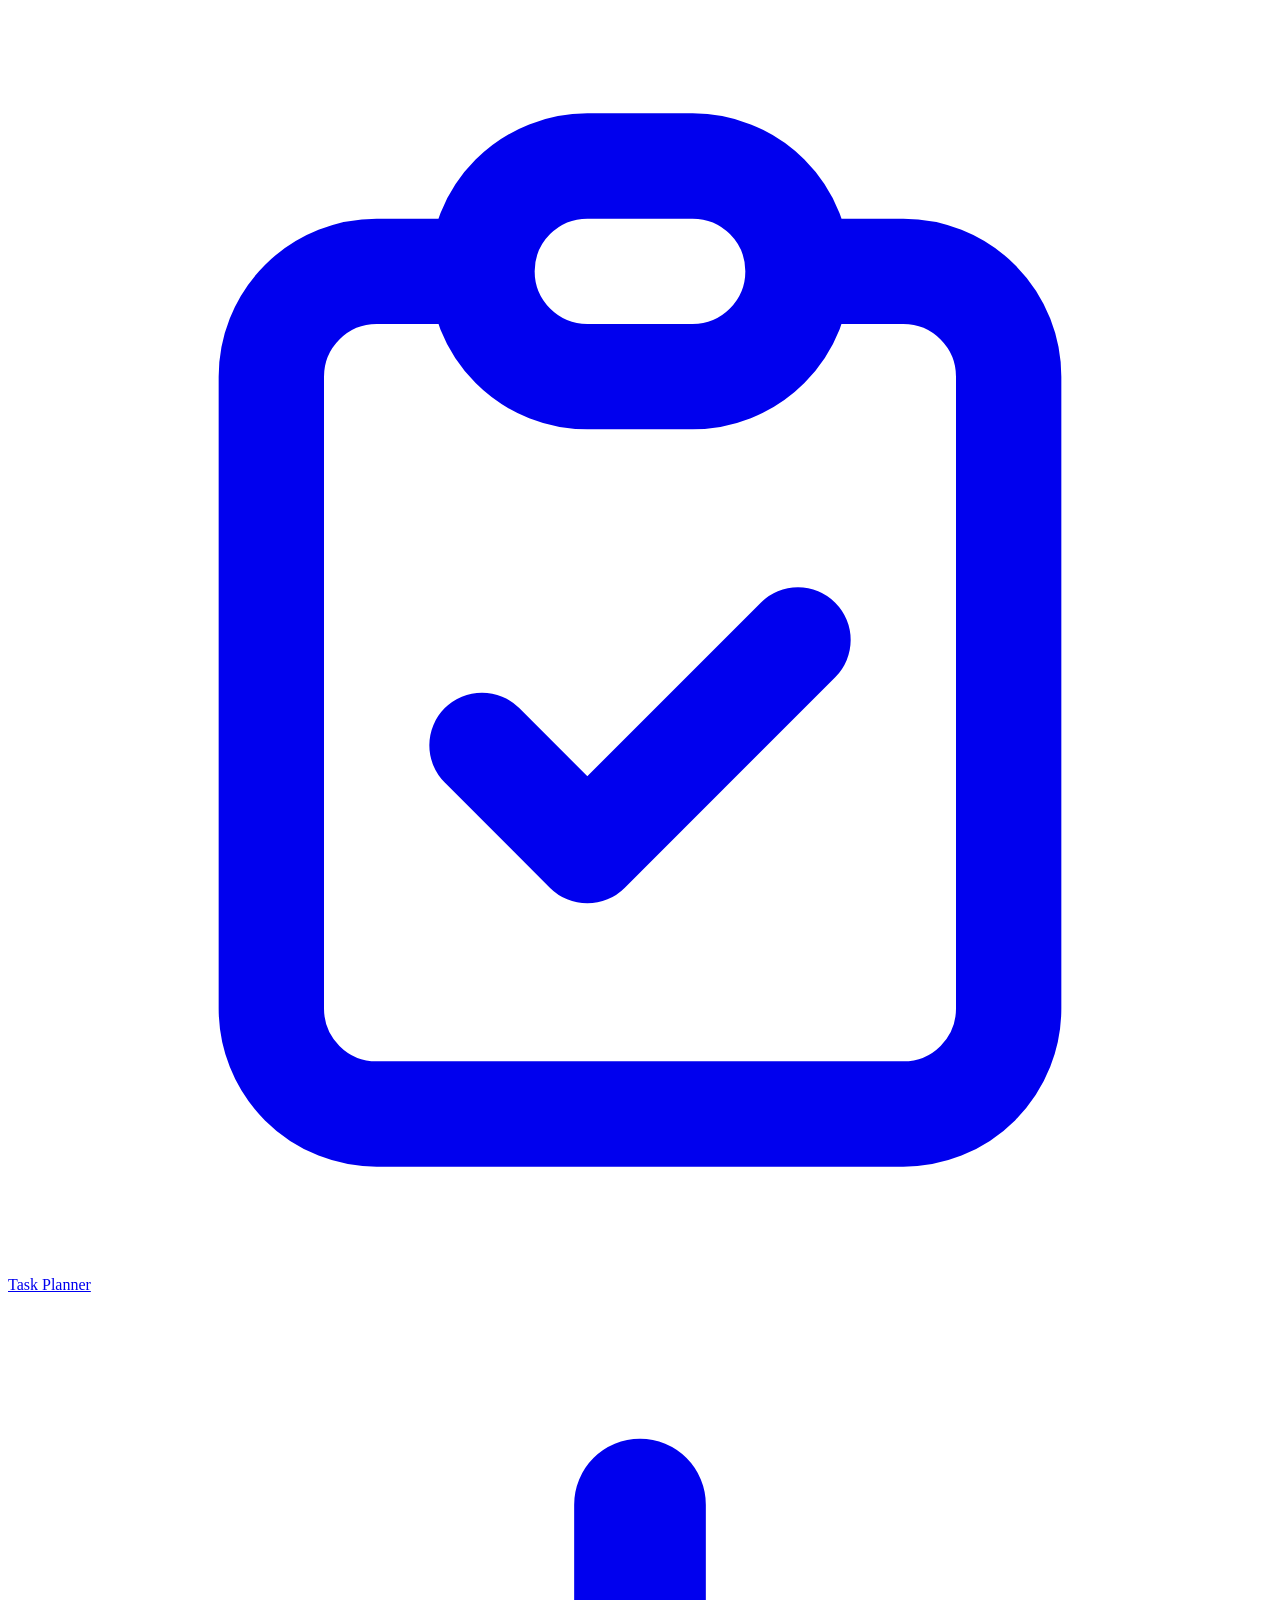
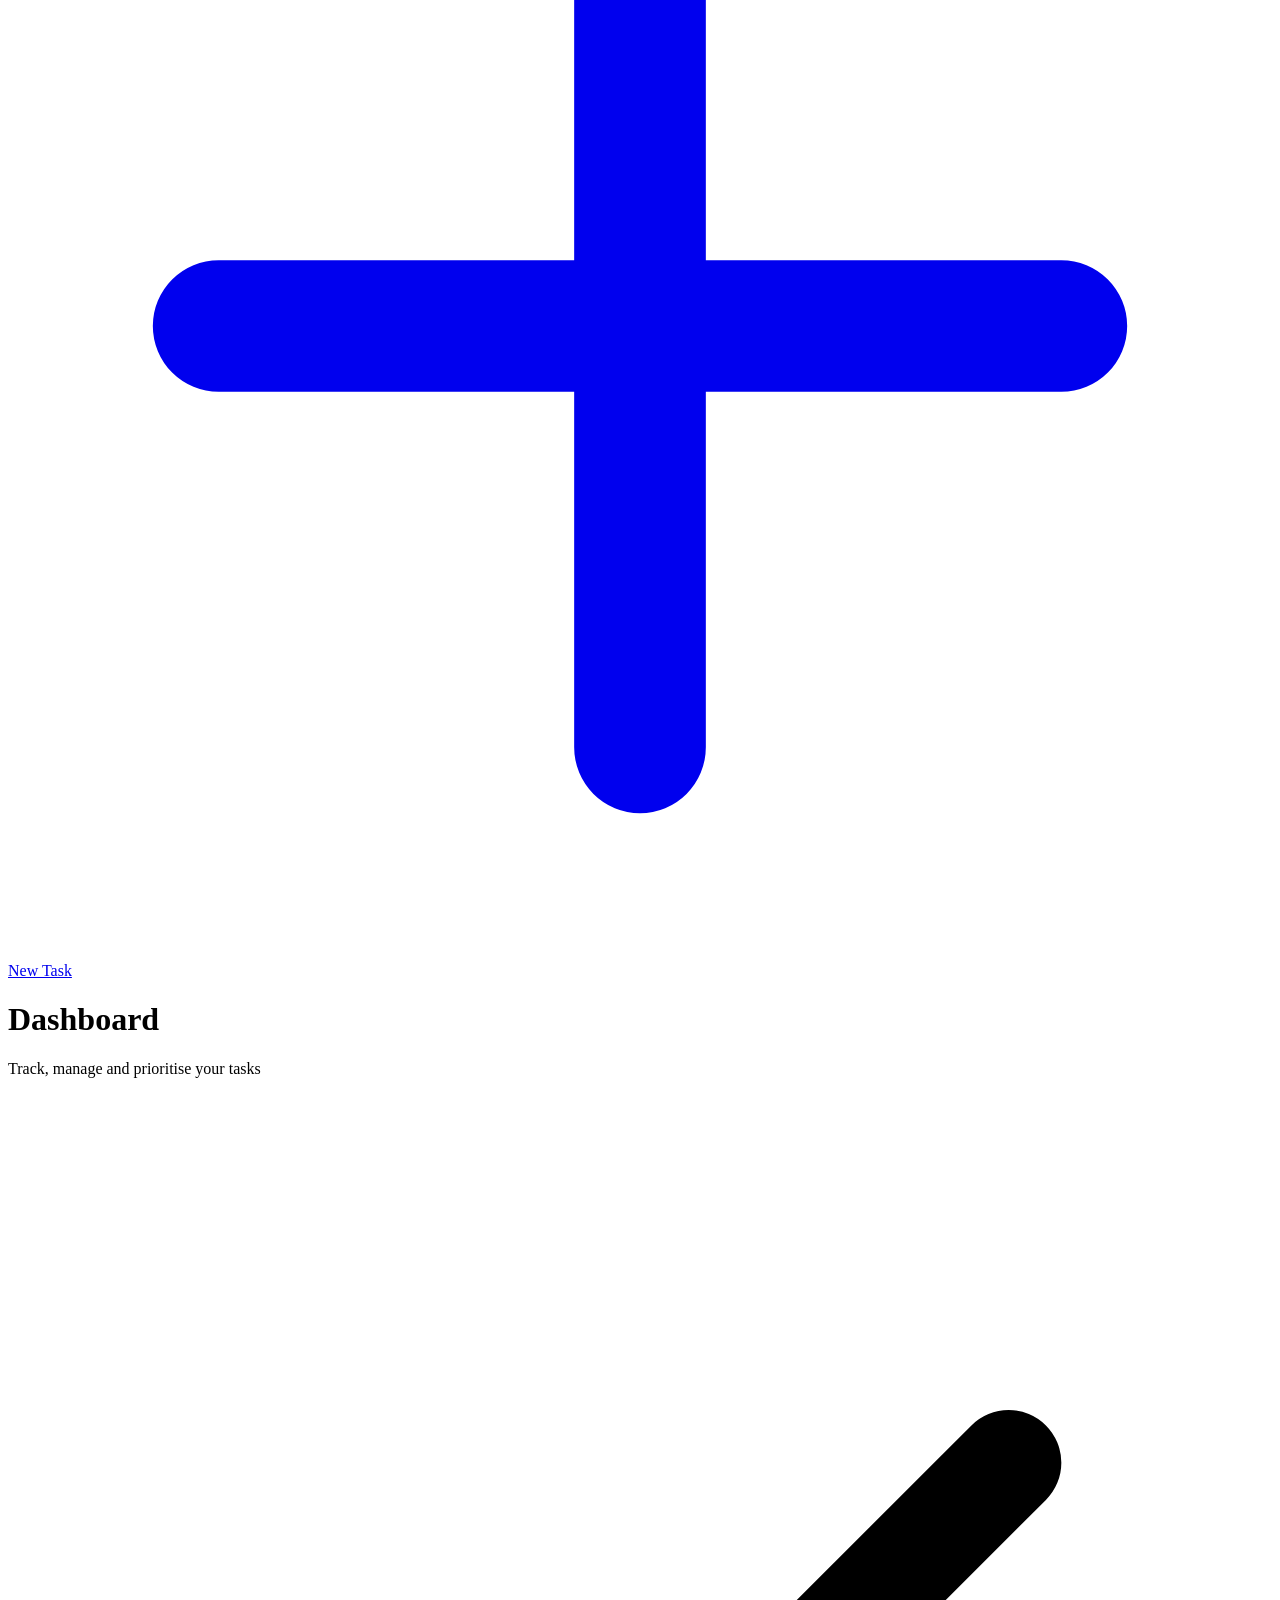
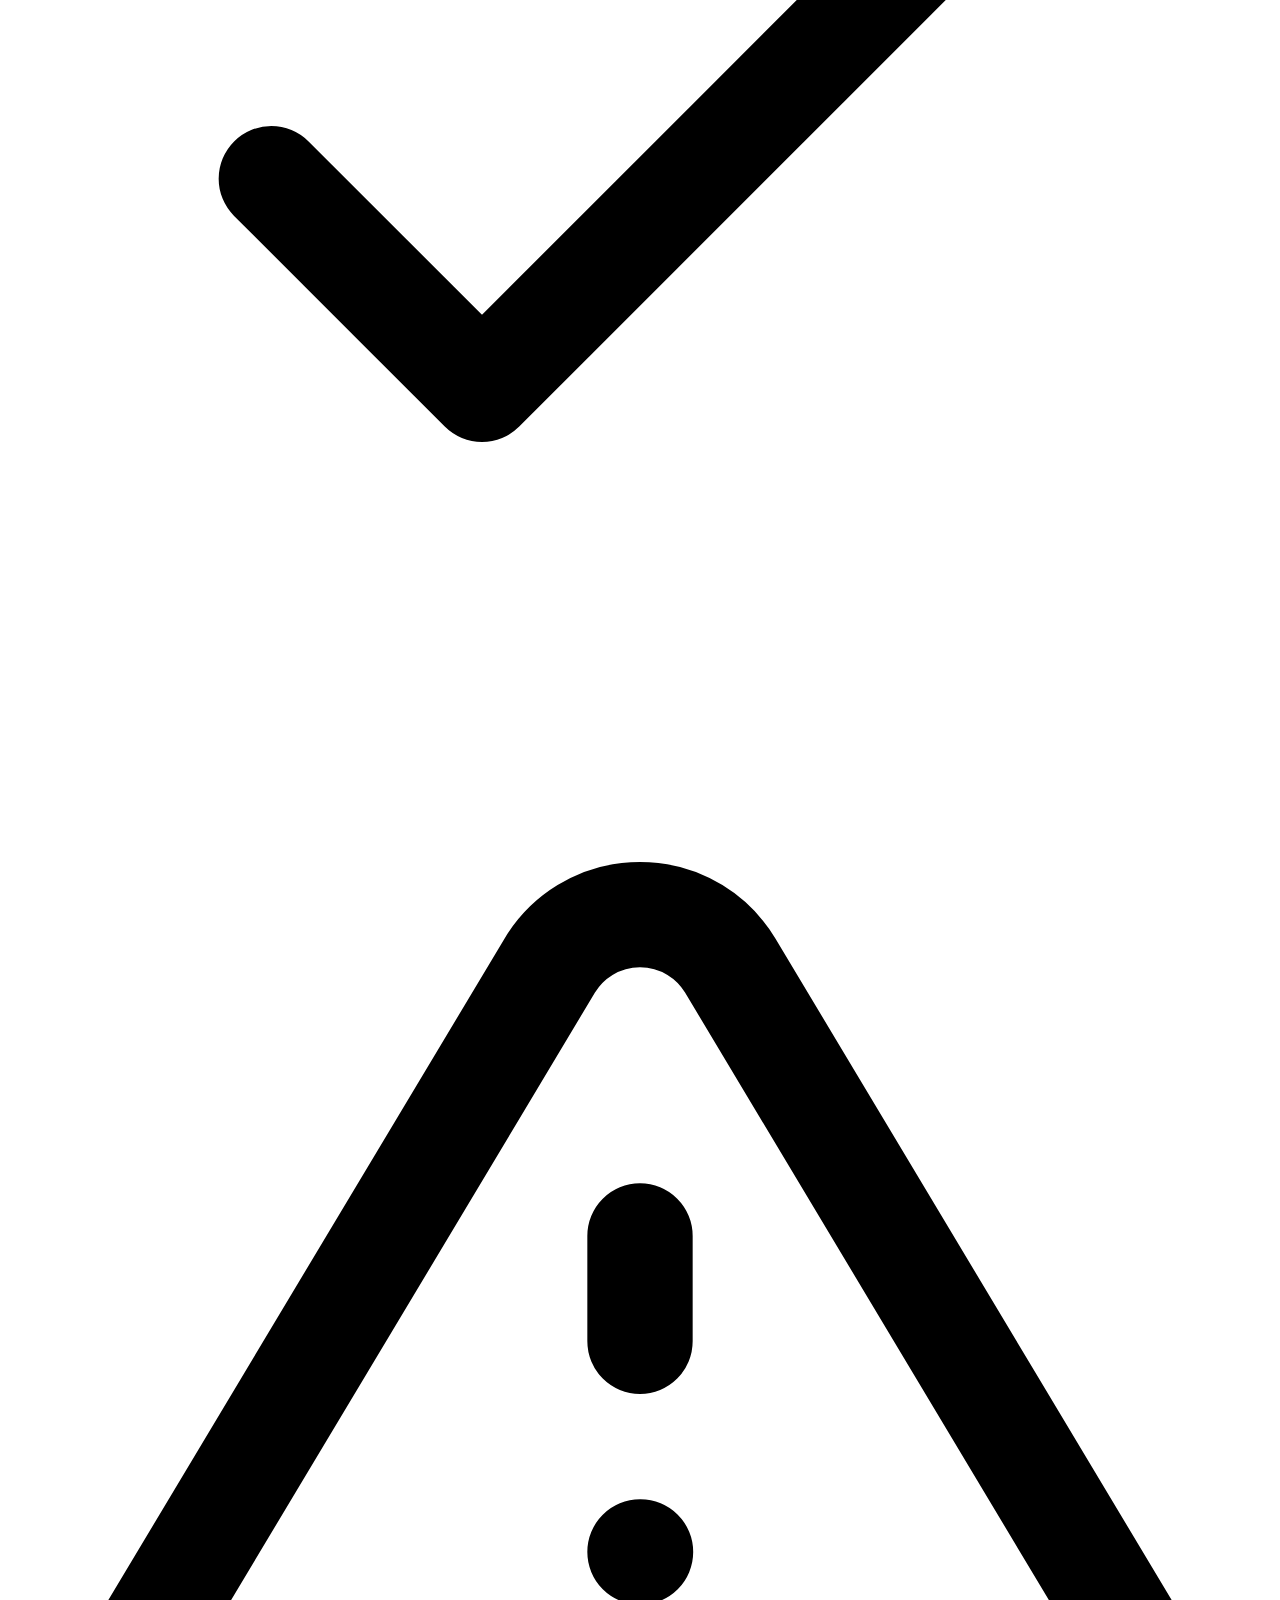
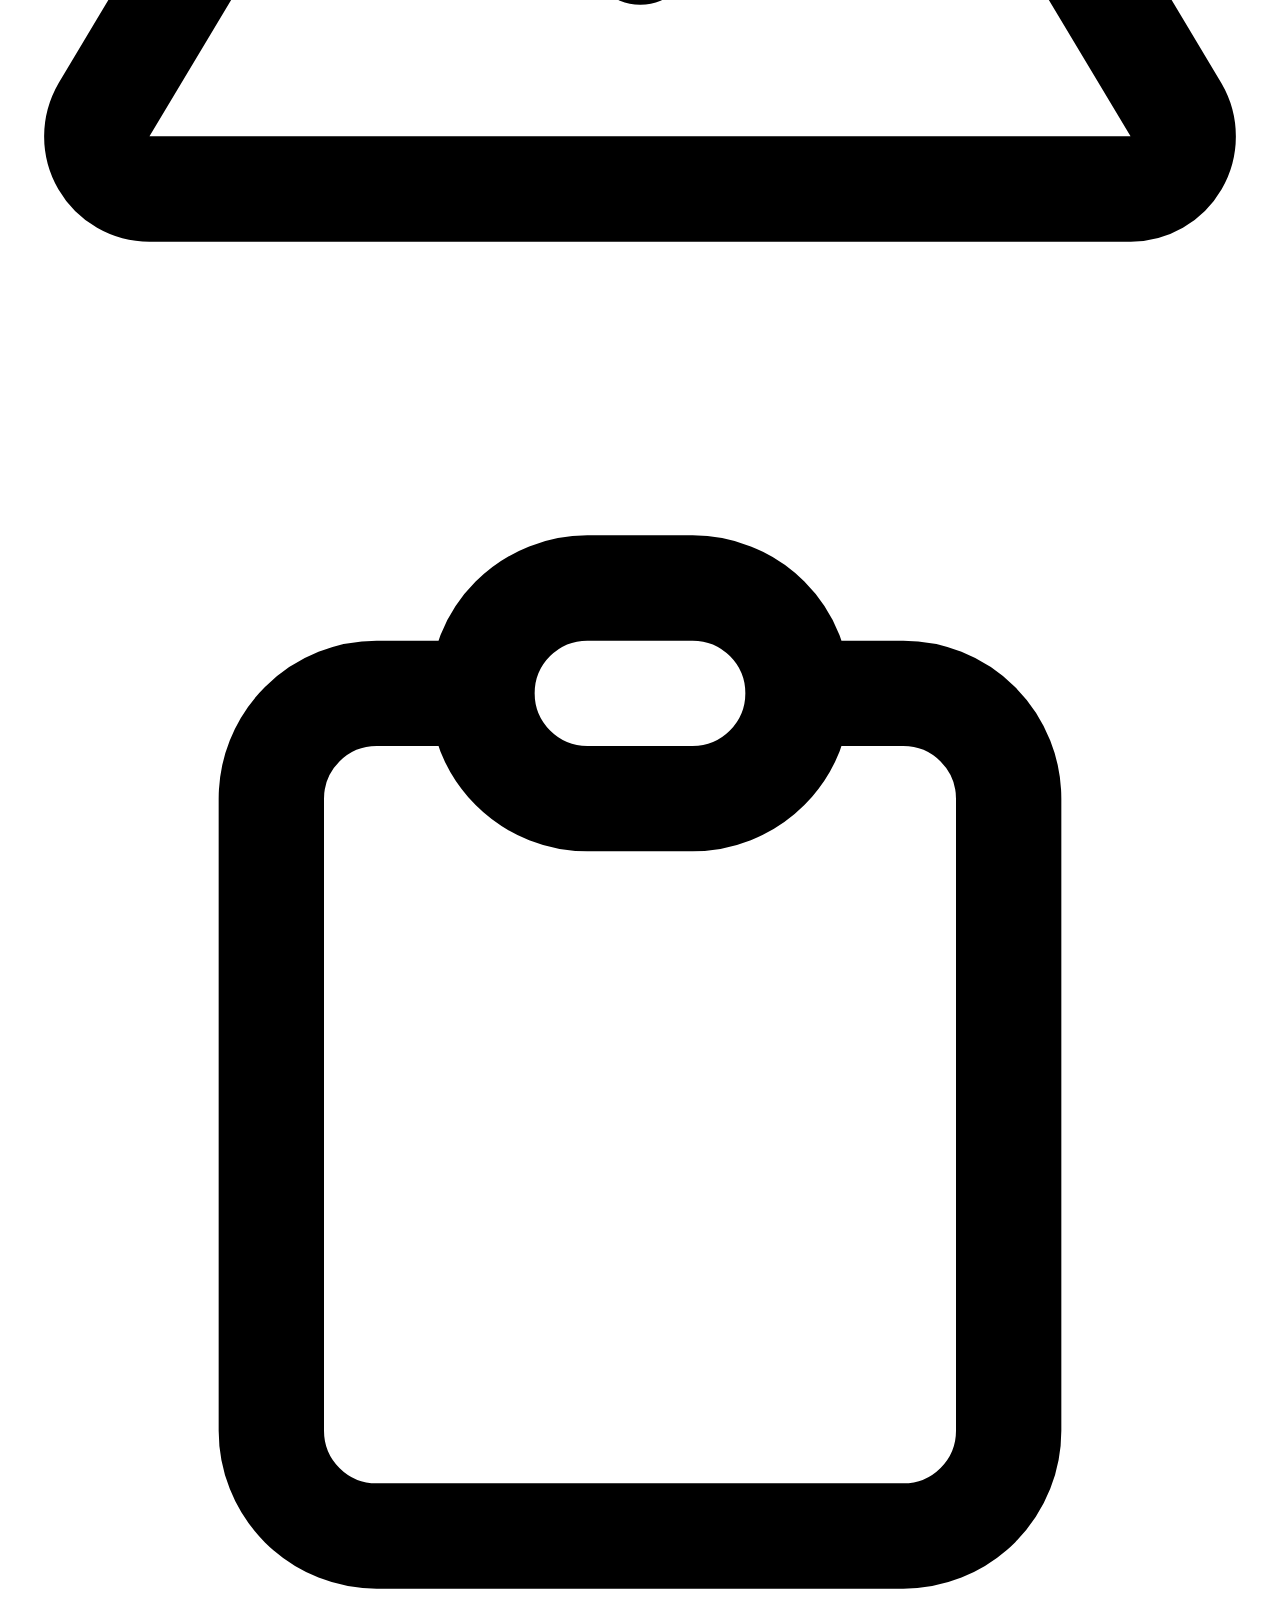
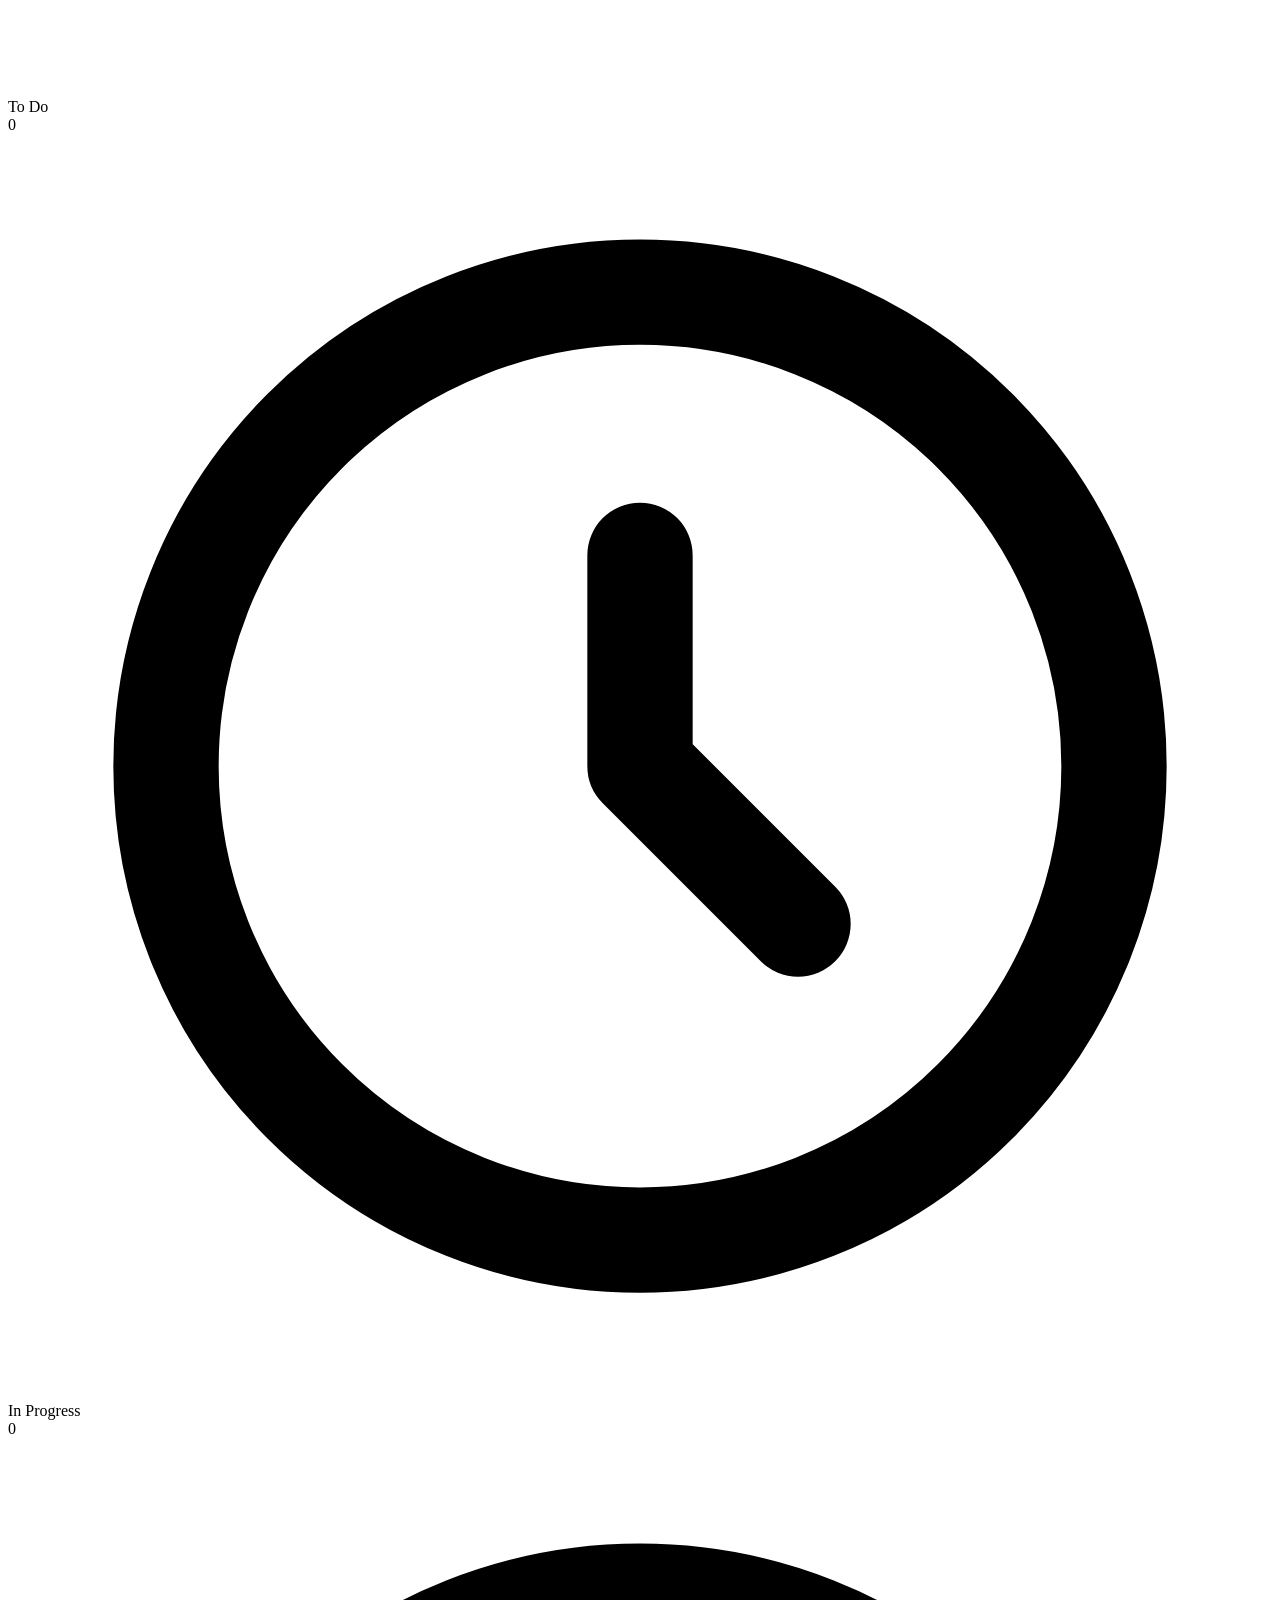
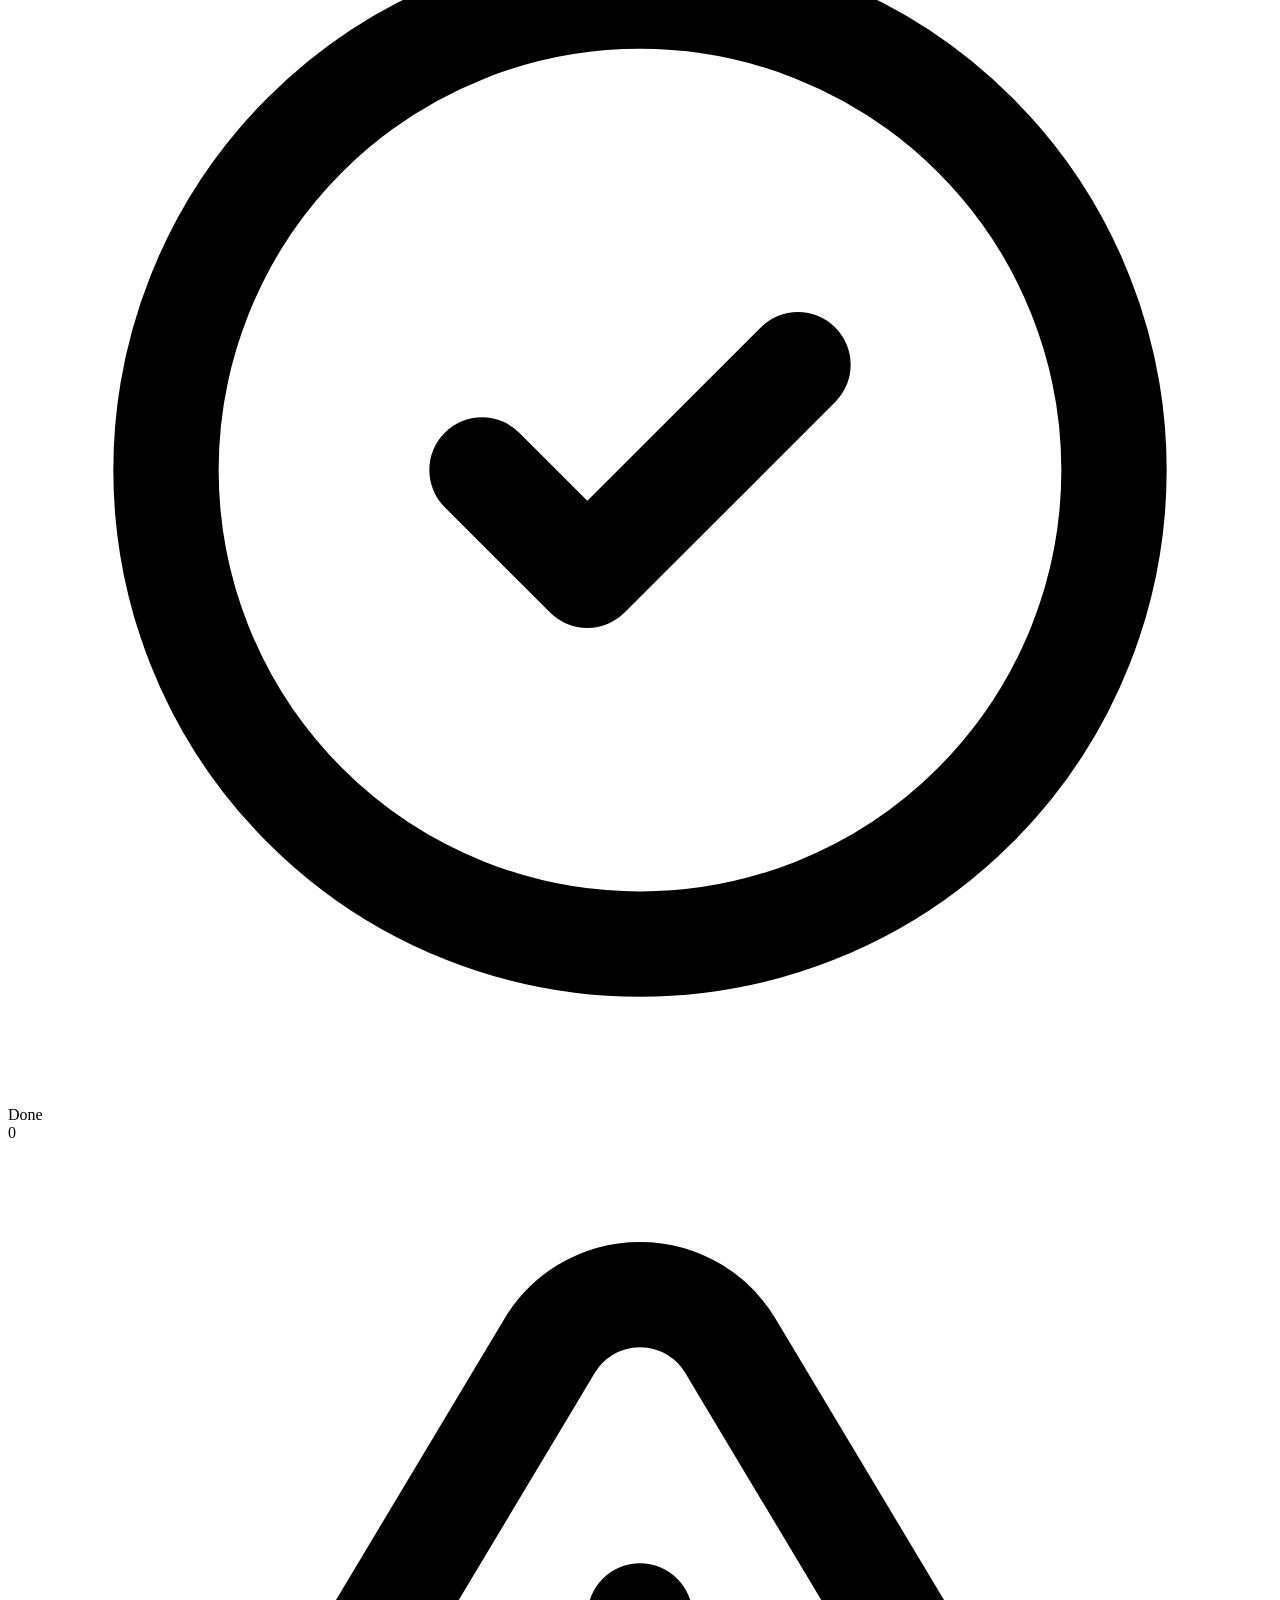
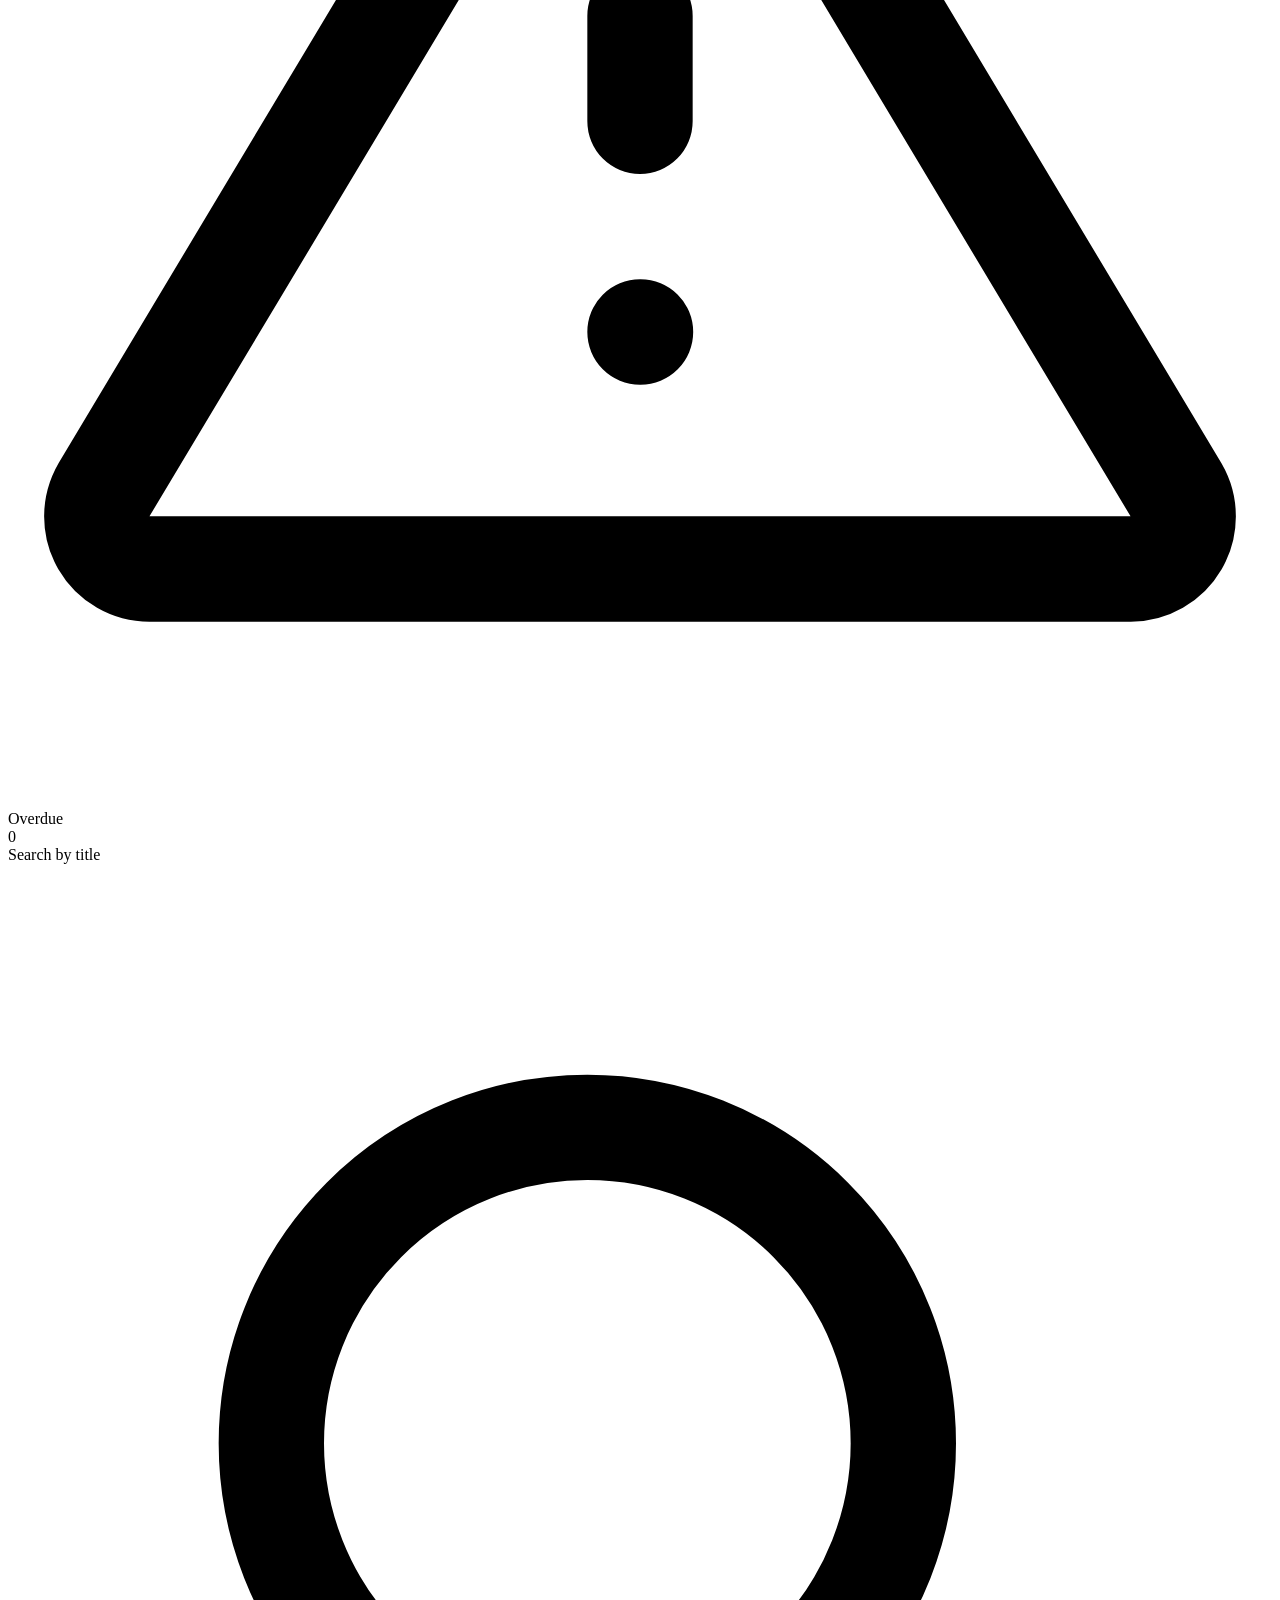
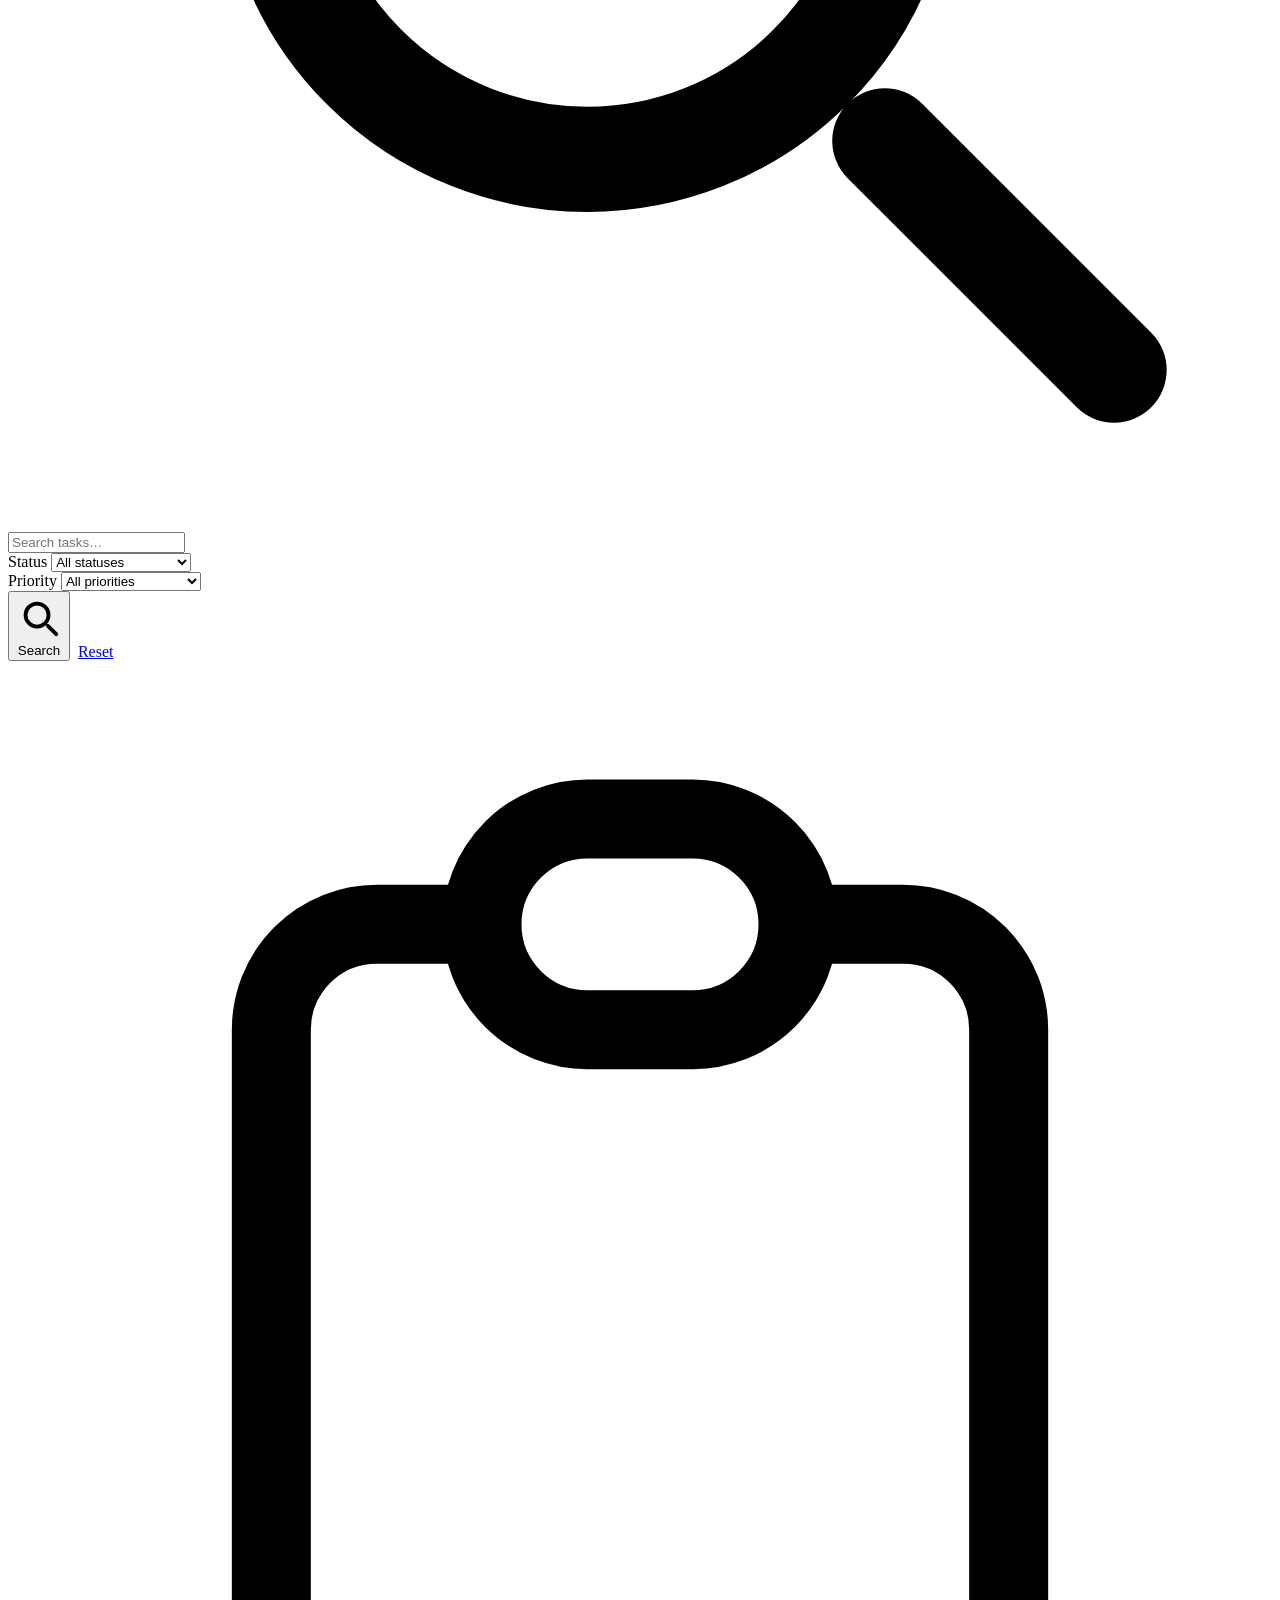
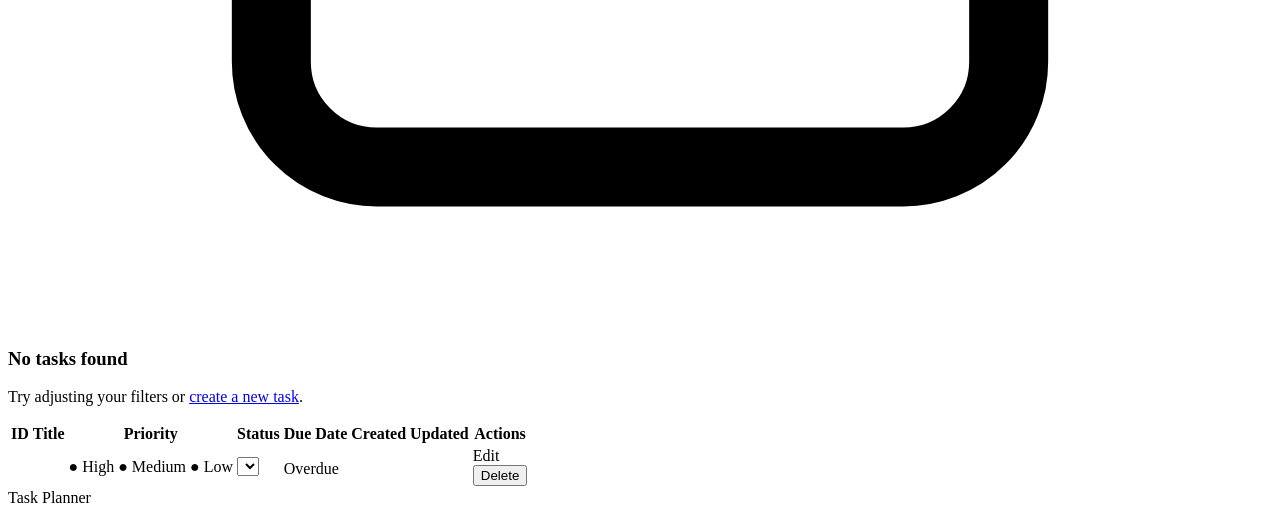
<file: src/main/resources/templates/index.html>
<!DOCTYPE html>
<html lang="en" xmlns:th="http://www.thymeleaf.org">
<head>
    <meta charset="UTF-8"/>
    <meta name="viewport" content="width=device-width, initial-scale=1.0"/>
    <title>Task Planner – Dashboard</title>
    <meta name="description" content="Manage your tasks with priority and status tracking."/>
    <link rel="stylesheet" th:href="@{/css/style.css}"/>
</head>
<body class="page-wrapper">

<!-- ══ NAVBAR ══════════════════════════════════════════════════════════════ -->
<nav class="navbar">
    <div class="container navbar-inner">
        <a href="/tasks" class="navbar-brand">
            <!-- Clipboard-check icon -->
            <svg xmlns="http://www.w3.org/2000/svg" fill="none" viewBox="0 0 24 24"
                 stroke="currentColor" stroke-width="2">
                <path stroke-linecap="round" stroke-linejoin="round"
                      d="M9 5H7a2 2 0 00-2 2v12a2 2 0 002 2h10a2 2 0 002-2V7a2 2 0 00-2-2h-2M9 5a2 2 0 002 2h2a2 2 0 002-2M9 5a2 2 0 012-2h2a2 2 0 012 2m-6 9l2 2 4-4"/>
            </svg>
            Task Planner
        </a>
        <div class="navbar-actions">
            <a href="/tasks/new" class="btn btn-white">
                <svg xmlns="http://www.w3.org/2000/svg" fill="none" viewBox="0 0 24 24"
                     stroke="currentColor" stroke-width="2.5">
                    <path stroke-linecap="round" stroke-linejoin="round" d="M12 4v16m8-8H4"/>
                </svg>
                New Task
            </a>
        </div>
    </div>
</nav>

<!-- ══ MAIN ════════════════════════════════════════════════════════════════ -->
<main class="main-content">
    <div class="container">

        <!-- Page header -->
        <div class="page-header">
            <h1>Dashboard</h1>
            <p>Track, manage and prioritise your tasks </p>
        </div>

        <!-- Flash messages -->
        <div th:if="${successMsg}" class="alert alert-success">
            <svg xmlns="http://www.w3.org/2000/svg" fill="none" viewBox="0 0 24 24"
                 stroke="currentColor" stroke-width="2">
                <path stroke-linecap="round" stroke-linejoin="round" d="M5 13l4 4L19 7"/>
            </svg>
            <span th:text="${successMsg}"></span>
        </div>
        <div th:if="${errorMsg}" class="alert alert-danger">
            <svg xmlns="http://www.w3.org/2000/svg" fill="none" viewBox="0 0 24 24"
                 stroke="currentColor" stroke-width="2">
                <path stroke-linecap="round" stroke-linejoin="round"
                      d="M12 9v2m0 4h.01M10.29 3.86L1.82 18a1 1 0 00.87 1.5h18.62a1 1 0 00.87-1.5L13.71 3.86a2 2 0 00-3.42 0z"/>
            </svg>
            <span th:text="${errorMsg}"></span>
        </div>

        <!-- ── Stats ────────────────────────────────────────────────────── -->
        <div class="stats-grid">
            <div class="stat-card">
                <div class="stat-icon stat-icon-todo">
                    <svg xmlns="http://www.w3.org/2000/svg" fill="none" viewBox="0 0 24 24"
                         stroke="currentColor" stroke-width="2">
                        <path stroke-linecap="round" stroke-linejoin="round"
                              d="M9 5H7a2 2 0 00-2 2v12a2 2 0 002 2h10a2 2 0 002-2V7a2 2 0 00-2-2h-2M9 5a2 2 0 002 2h2a2 2 0 002-2M9 5a2 2 0 012-2h2a2 2 0 012 2"/>
                    </svg>
                </div>
                <div class="stat-info">
                    <div class="stat-label">To Do</div>
                    <div class="stat-value" th:text="${stats.todo}">0</div>
                </div>
            </div>

            <div class="stat-card">
                <div class="stat-icon stat-icon-progress">
                    <svg xmlns="http://www.w3.org/2000/svg" fill="none" viewBox="0 0 24 24"
                         stroke="currentColor" stroke-width="2">
                        <path stroke-linecap="round" stroke-linejoin="round"
                              d="M12 8v4l3 3m6-3a9 9 0 11-18 0 9 9 0 0118 0z"/>
                    </svg>
                </div>
                <div class="stat-info">
                    <div class="stat-label">In Progress</div>
                    <div class="stat-value" th:text="${stats.inProgress}">0</div>
                </div>
            </div>

            <div class="stat-card">
                <div class="stat-icon stat-icon-done">
                    <svg xmlns="http://www.w3.org/2000/svg" fill="none" viewBox="0 0 24 24"
                         stroke="currentColor" stroke-width="2">
                        <path stroke-linecap="round" stroke-linejoin="round"
                              d="M9 12l2 2 4-4m6 2a9 9 0 11-18 0 9 9 0 0118 0z"/>
                    </svg>
                </div>
                <div class="stat-info">
                    <div class="stat-label">Done</div>
                    <div class="stat-value" th:text="${stats.done}">0</div>
                </div>
            </div>

            <div class="stat-card">
                <div class="stat-icon stat-icon-overdue">
                    <svg xmlns="http://www.w3.org/2000/svg" fill="none" viewBox="0 0 24 24"
                         stroke="currentColor" stroke-width="2">
                        <path stroke-linecap="round" stroke-linejoin="round"
                              d="M12 9v2m0 4h.01M10.29 3.86L1.82 18a1 1 0 00.87 1.5h18.62a1 1 0 00.87-1.5L13.71 3.86a2 2 0 00-3.42 0z"/>
                    </svg>
                </div>
                <div class="stat-info">
                    <div class="stat-label">Overdue</div>
                    <div class="stat-value" th:text="${stats.overdue}">0</div>
                </div>
            </div>
        </div>

        <!-- ── Toolbar ──────────────────────────────────────────────────── -->
        <div class="toolbar">
            <form method="get" action="/tasks" id="filter-form">
                <div class="toolbar-inner">
                    <!-- Search -->
                    <div class="search-group">
                        <label class="form-label" for="search">Search by title</label>
                        <div class="search-wrapper">
                            <svg class="search-icon" xmlns="http://www.w3.org/2000/svg"
                                 fill="none" viewBox="0 0 24 24" stroke="currentColor" stroke-width="2">
                                <path stroke-linecap="round" stroke-linejoin="round"
                                      d="M21 21l-4.35-4.35M17 11A6 6 0 115 11a6 6 0 0112 0z"/>
                            </svg>
                            <input id="search" name="search" type="text" class="form-control"
                                   placeholder="Search tasks…" th:value="${search}"/>
                        </div>
                    </div>

                    <!-- Filter by Status -->
                    <div class="filter-group">
                        <div>
                            <label class="form-label" for="status">Status</label>
                            <select id="status" name="status" class="form-select"
                                    style="min-width:140px"
                                    onchange="document.getElementById('filter-form').submit()">
                                <option value="">All statuses</option>
                                <option th:each="s : ${statuses}"
                                        th:value="${s.name()}"
                                        th:text="${#strings.replace(s.name(),'_',' ')}"
                                        th:selected="${s == selStatus}">
                                </option>
                            </select>
                        </div>

                        <!-- Filter by Priority -->
                        <div>
                            <label class="form-label" for="priority">Priority</label>
                            <select id="priority" name="priority" class="form-select"
                                    style="min-width:140px"
                                    onchange="document.getElementById('filter-form').submit()">
                                <option value="">All priorities</option>
                                <option th:each="p : ${priorities}"
                                        th:value="${p.name()}"
                                        th:text="${p.name()}"
                                        th:selected="${p == selPriority}">
                                </option>
                            </select>
                        </div>

                        <!-- Buttons -->
                        <div style="display:flex; align-items:flex-end; gap:8px;">
                            <button type="submit" id="search-btn" class="btn btn-primary">
                                <svg xmlns="http://www.w3.org/2000/svg" fill="none" viewBox="0 0 24 24"
                                     stroke="currentColor" stroke-width="2">
                                    <path stroke-linecap="round" stroke-linejoin="round"
                                          d="M21 21l-4.35-4.35M17 11A6 6 0 115 11a6 6 0 0112 0z"/>
                                </svg>
                                Search
                            </button>
                            <a href="/tasks" id="reset-btn" class="btn btn-ghost">Reset</a>
                        </div>
                    </div>
                </div>
            </form>
        </div>

        <!-- ── Task Table ────────────────────────────────────────────────── -->
        <div class="tasks-card">
            <div th:if="${#lists.isEmpty(tasks)}" class="empty-state">
                <svg xmlns="http://www.w3.org/2000/svg" fill="none" viewBox="0 0 24 24"
                     stroke="currentColor" stroke-width="1.5">
                    <path stroke-linecap="round" stroke-linejoin="round"
                          d="M9 5H7a2 2 0 00-2 2v12a2 2 0 002 2h10a2 2 0 002-2V7a2 2 0 00-2-2h-2M9 5a2 2 0 002 2h2a2 2 0 002-2M9 5a2 2 0 012-2h2a2 2 0 012 2"/>
                </svg>
                <h3>No tasks found</h3>
                <p>Try adjusting your filters or <a href="/tasks/new">create a new task</a>.</p>
            </div>

            <table th:if="${!#lists.isEmpty(tasks)}" class="tasks-table">
                <thead>
                <tr>
                    <th>ID</th>
                    <th>Title</th>
                    <th>Priority</th>
                    <th>Status</th>
                    <th>Due Date</th>
                    <th>Created</th>
                    <th>Updated</th>
                    <th>Actions</th>
                </tr>
                </thead>
                <tbody>
                <tr th:each="task : ${tasks}"
                    th:classappend="${task.overdue} ? 'overdue-row' : ''">

                    <!-- ID -->
                    <td data-label="ID">
                        <span class="uuid-chip" th:title="${task.id}" th:text="${task.id}"></span>
                    </td>

                    <!-- Title + description -->
                    <td data-label="Title">
                        <div class="task-title">
                            <span th:text="${task.title}"></span>
                        </div>
                        <div th:if="${task.description != null and !task.description.isEmpty()}"
                             class="task-desc" th:text="${task.description}"></div>
                    </td>

                    <!-- Priority -->
                    <td data-label="Priority">
                        <span th:switch="${task.priority.name()}">
                            <span th:case="'HIGH'"   class="badge badge-high">● High</span>
                            <span th:case="'MEDIUM'" class="badge badge-medium">● Medium</span>
                            <span th:case="'LOW'"    class="badge badge-low">● Low</span>
                        </span>
                    </td>

                    <!-- Status – quick-change dropdown -->
                    <td data-label="Status">
                        <form class="status-form" method="post"
                              th:action="@{/tasks/{id}/status(id=${task.id})}">
                            <select name="status" class="status-select"
                                    onchange="this.form.submit()"
                                    th:id="'status-' + ${task.id}">
                                <option th:each="s : ${statuses}"
                                        th:value="${s.name()}"
                                        th:text="${#strings.replace(s.name(),'_',' ')}"
                                        th:selected="${s == task.status}">
                                </option>
                            </select>
                        </form>
                    </td>

                    <!-- Due Date -->
                    <td data-label="Due Date">
                        <div style="display:flex; flex-direction:column; gap:4px; align-items:flex-start;">
                            <span class="date-text"
                                  th:classappend="${task.overdue} ? ' past' : ''"
                                  th:text="${#temporals.format(task.dueDate, 'dd MMM yyyy')}">
                            </span>
                            <span th:if="${task.overdue}" class="overdue-badge">Overdue</span>
                        </div>
                    </td>

                    <!-- Created At -->
                    <td data-label="Created">
                        <span class="date-text"
                              th:text="${#temporals.format(task.createdAt, 'dd MMM yyyy HH:mm')}">
                        </span>
                    </td>

                    <!-- Updated At -->
                    <td data-label="Updated">
                        <span class="date-text"
                              th:text="${#temporals.format(task.updatedAt, 'dd MMM yyyy HH:mm')}">
                        </span>
                    </td>

                    <!-- Actions -->
                    <td data-label="Actions">
                        <div class="action-cell">
                            <a th:href="@{/tasks/{id}/edit(id=${task.id})}"
                               class="btn btn-sm btn-outline"
                               th:id="'edit-' + ${task.id}">Edit</a>

                            <form method="post"
                                  th:action="@{/tasks/{id}/delete(id=${task.id})}"
                                  onsubmit="return confirm('Delete this task?')">
                                <button type="submit" class="btn btn-sm btn-danger"
                                        th:id="'delete-' + ${task.id}">Delete</button>
                            </form>
                        </div>
                    </td>
                </tr>
                </tbody>
            </table>
        </div>

    </div><!-- /container -->
</main>

<!-- ══ FOOTER ══════════════════════════════════════════════════════════════ -->
<footer class="footer">
    Task Planner
</footer>

</body>
</html>
</file>
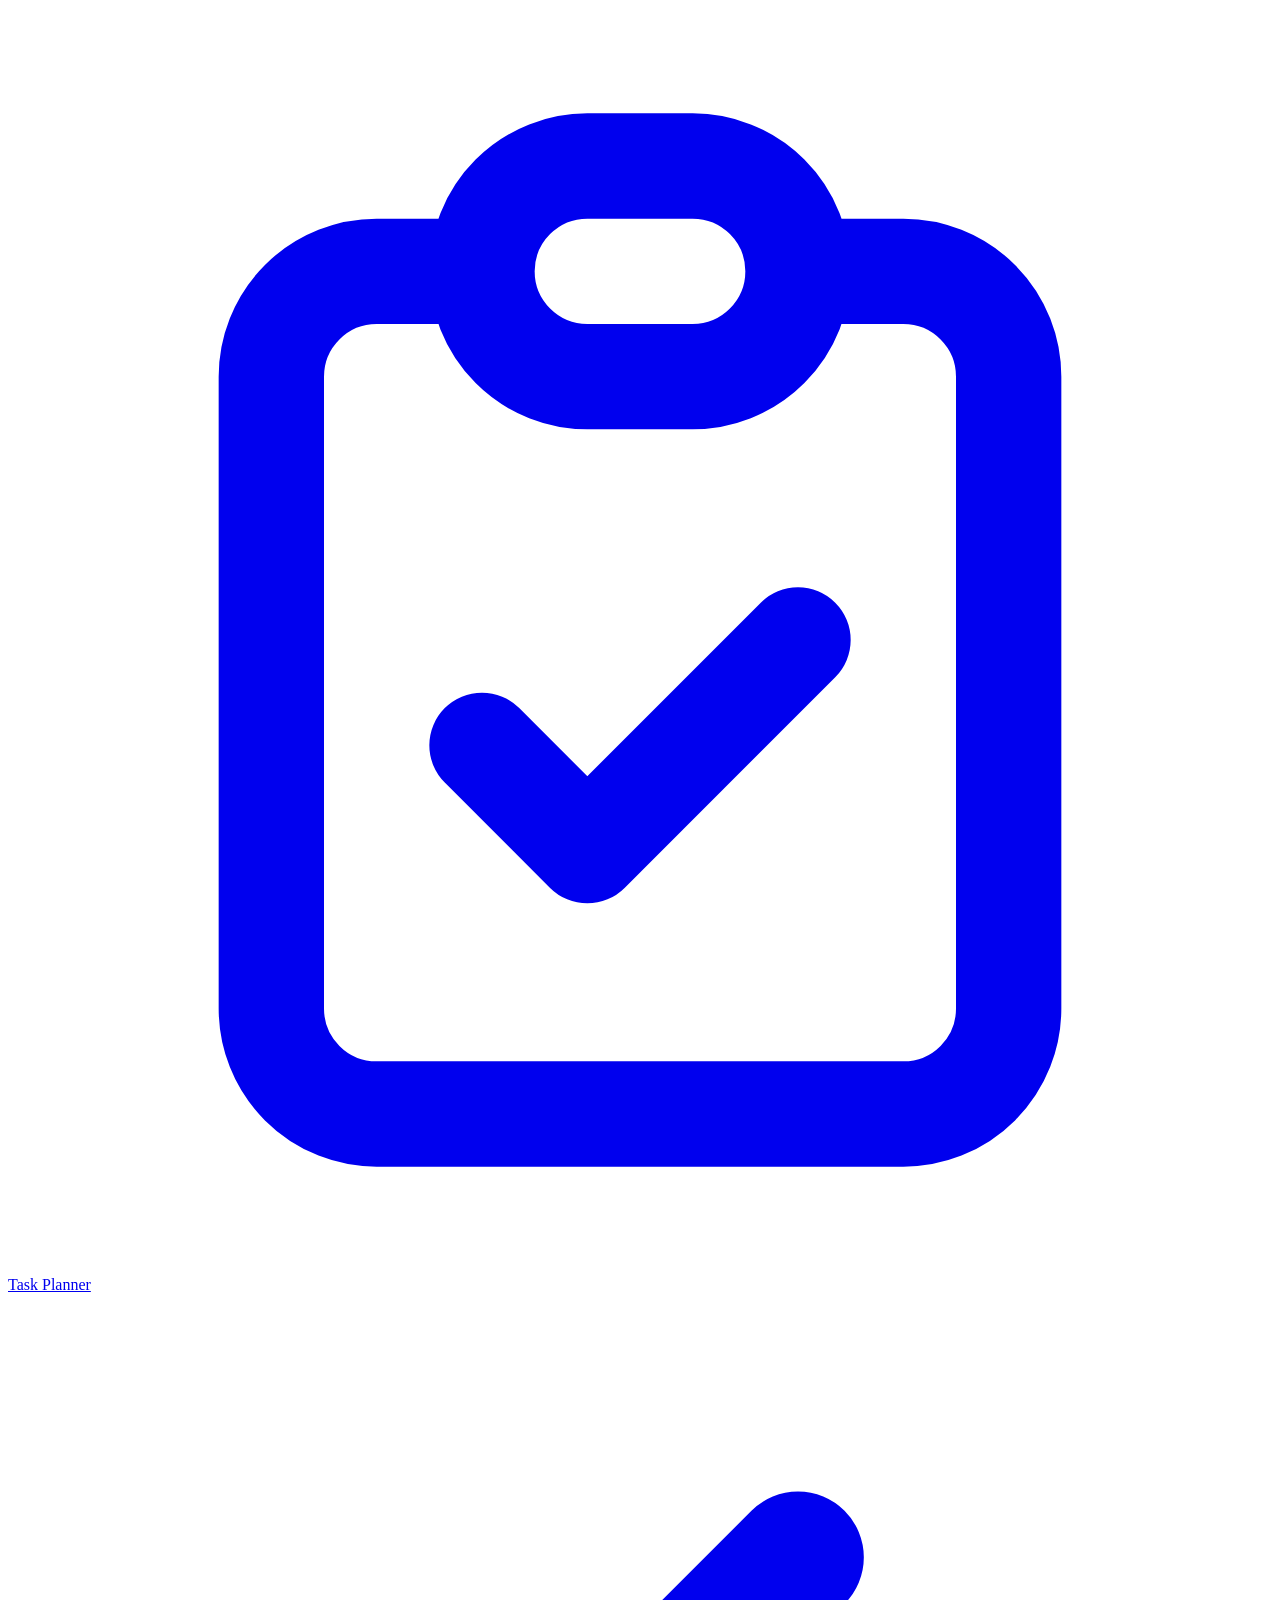
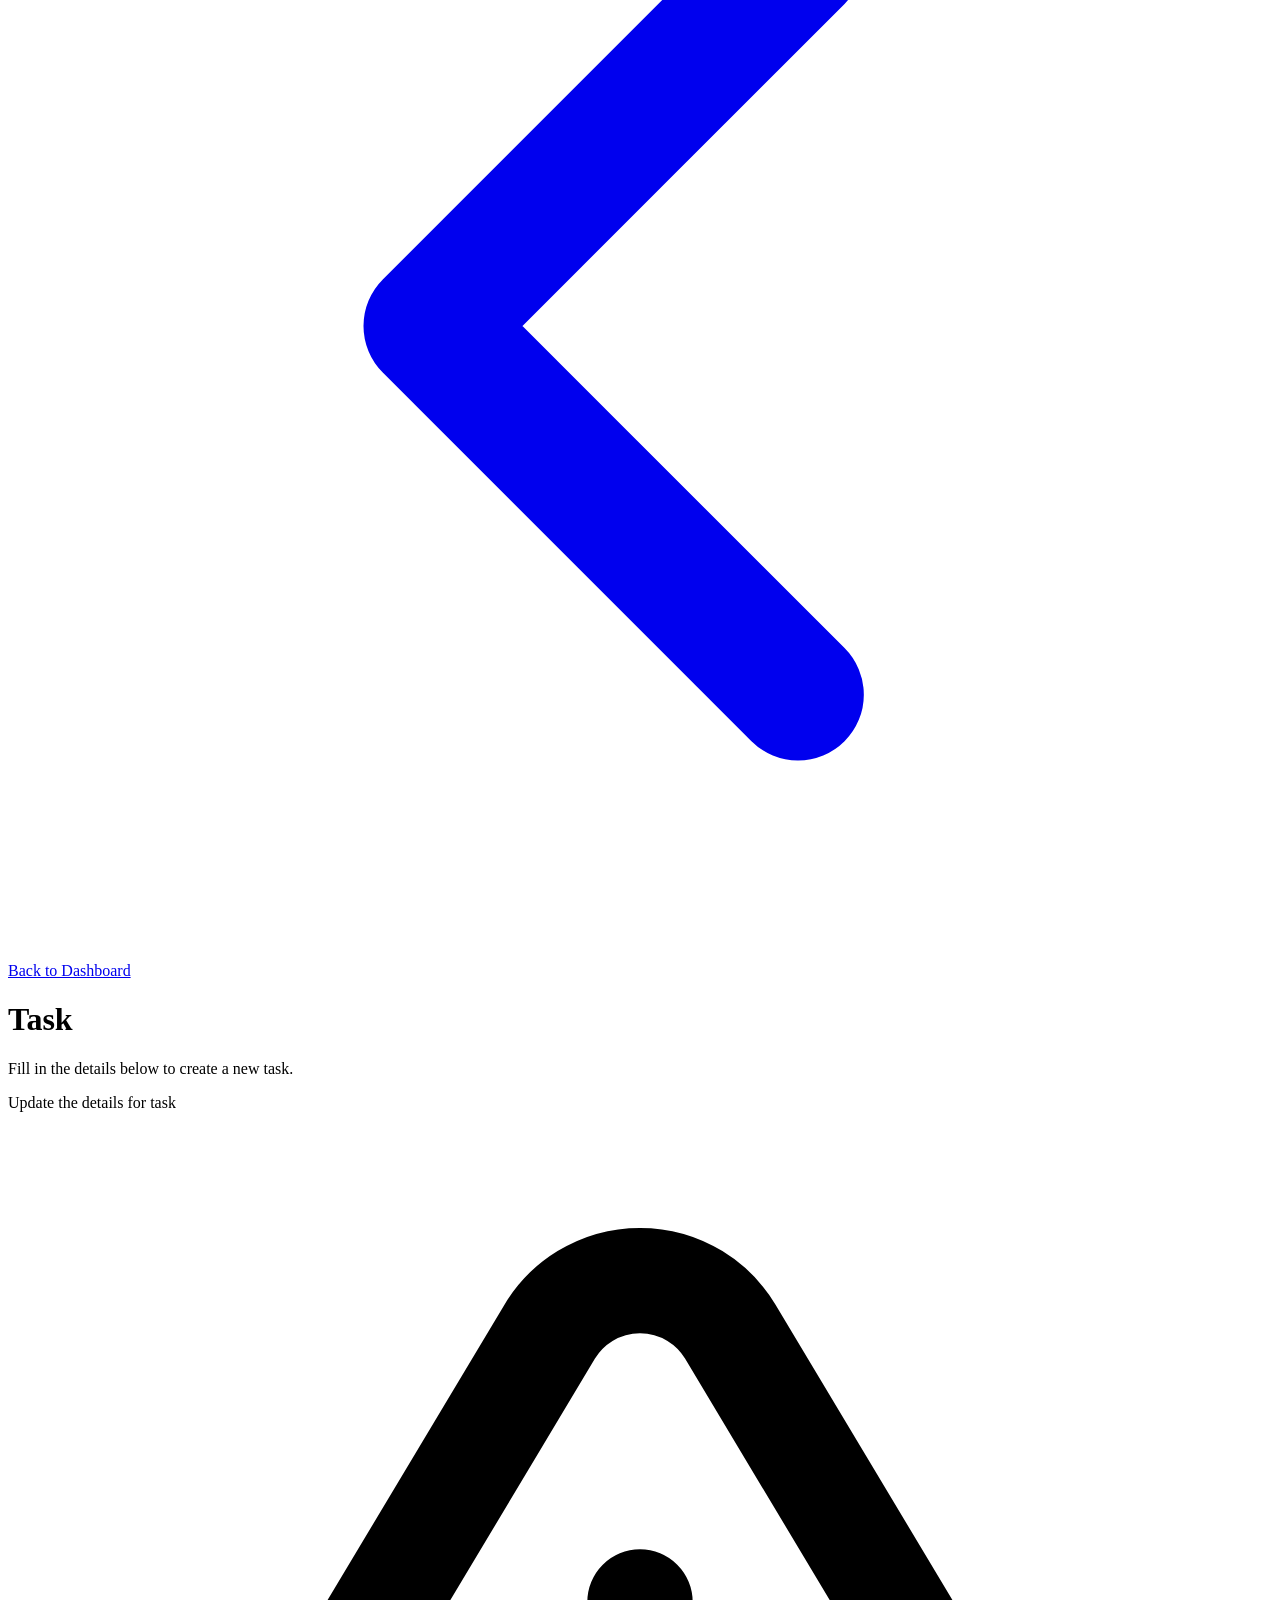
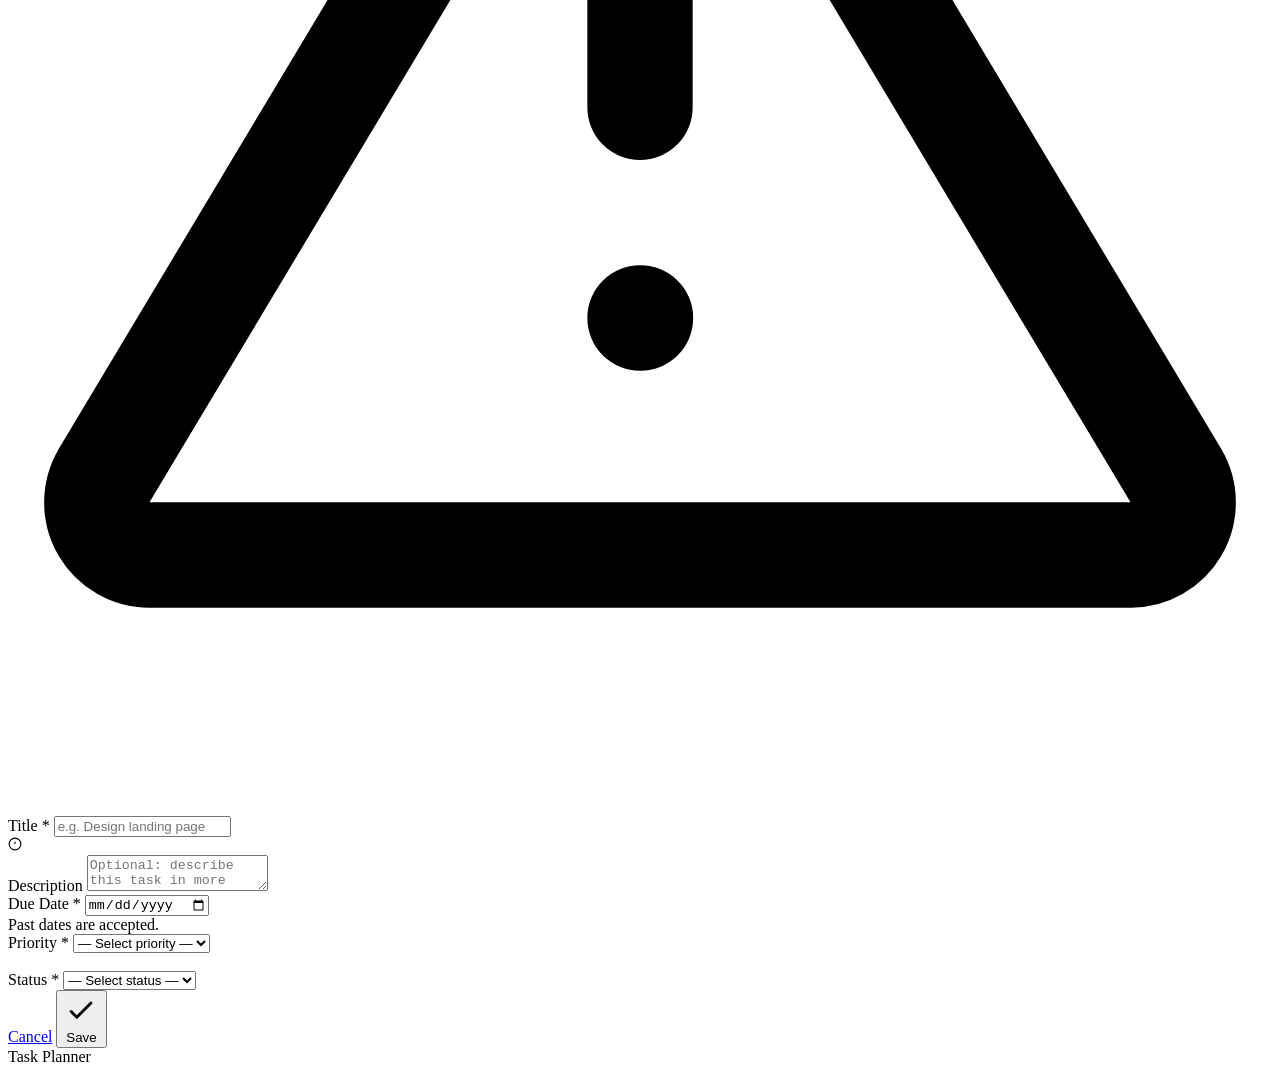
<file: src/main/resources/templates/form.html>
<!DOCTYPE html>
<html lang="en" xmlns:th="http://www.thymeleaf.org">
<head>
    <meta charset="UTF-8"/>
    <meta name="viewport" content="width=device-width, initial-scale=1.0"/>
    <title th:text="${pageTitle} + ' – Task Planner'">Task Form – Task Planner</title>
    <meta name="description" content="Create or edit a task in Task Planner."/>
    <link rel="stylesheet" th:href="@{/css/style.css}"/>
</head>
<body class="page-wrapper">

<!-- ══ NAVBAR ══════════════════════════════════════════════════════════════ -->
<nav class="navbar">
    <div class="container navbar-inner">
        <a href="/tasks" class="navbar-brand">
            <svg xmlns="http://www.w3.org/2000/svg" fill="none" viewBox="0 0 24 24"
                 stroke="currentColor" stroke-width="2">
                <path stroke-linecap="round" stroke-linejoin="round"
                      d="M9 5H7a2 2 0 00-2 2v12a2 2 0 002 2h10a2 2 0 002-2V7a2 2 0 00-2-2h-2M9 5a2 2 0 002 2h2a2 2 0 002-2M9 5a2 2 0 012-2h2a2 2 0 012 2m-6 9l2 2 4-4"/>
            </svg>
            Task Planner
        </a>
        <div class="navbar-actions">
            <a href="/tasks" class="btn btn-white">
                <svg xmlns="http://www.w3.org/2000/svg" fill="none" viewBox="0 0 24 24"
                     stroke="currentColor" stroke-width="2.5">
                    <path stroke-linecap="round" stroke-linejoin="round" d="M15 19l-7-7 7-7"/>
                </svg>
                Back to Dashboard
            </a>
        </div>
    </div>
</nav>

<!-- ══ MAIN ════════════════════════════════════════════════════════════════ -->
<main class="main-content">
    <div class="container">

        <div class="form-card">

            <!-- Card header -->
            <div class="form-card-header">
                <h1 th:text="${pageTitle}">Task</h1>
                <p th:if="${task.id == null}">Fill in the details below to create a new task.</p>
                <p th:if="${task.id != null}">
                    Update the details for task
                    <code style="background:rgba(255,255,255,.2);padding:1px 6px;border-radius:4px;font-size:.8em"
                          th:text="${task.id}"></code>
                </p>
            </div>

            <!-- Card body -->
            <div class="form-card-body">

                <!-- Error banner -->
                <div th:if="${errorMsg}" class="alert alert-danger" style="margin-bottom:20px">
                    <svg xmlns="http://www.w3.org/2000/svg" fill="none" viewBox="0 0 24 24"
                         stroke="currentColor" stroke-width="2">
                        <path stroke-linecap="round" stroke-linejoin="round"
                              d="M12 9v2m0 4h.01M10.29 3.86L1.82 18a1 1 0 00.87 1.5h18.62a1 1 0 00.87-1.5L13.71 3.86a2 2 0 00-3.42 0z"/>
                    </svg>
                    <span th:text="${errorMsg}"></span>
                </div>

                <form id="task-form" th:action="${formAction}" th:object="${task}" method="post"
                      novalidate>

                    <!-- Title -->
                    <div class="form-group">
                        <label class="form-label" for="title">Title <span style="color:var(--red-500)">*</span></label>
                        <input id="title" type="text" class="form-control"
                               th:field="*{title}"
                               th:classappend="${#fields.hasErrors('title')} ? 'is-invalid' : ''"
                               placeholder="e.g. Design landing page"
                               maxlength="255"/>
                        <div th:if="${#fields.hasErrors('title')}" class="form-error-msg">
                            <svg xmlns="http://www.w3.org/2000/svg" fill="none" viewBox="0 0 24 24"
                                 stroke="currentColor" stroke-width="2" style="width:14px;height:14px">
                                <circle cx="12" cy="12" r="10"/>
                                <line x1="12" y1="8" x2="12" y2="12"/>
                                <line x1="12" y1="16" x2="12.01" y2="16"/>
                            </svg>
                            <span th:errors="*{title}"></span>
                        </div>
                    </div>

                    <!-- Description -->
                    <div class="form-group">
                        <label class="form-label" for="description">Description</label>
                        <textarea id="description" class="form-control"
                                  th:field="*{description}"
                                  placeholder="Optional: describe this task in more detail…"></textarea>
                    </div>

                    <!-- Due Date / Priority row -->
                    <div class="form-row">
                        <div class="form-group" style="margin-bottom:0">
                            <label class="form-label" for="dueDate">Due Date <span style="color:var(--red-500)">*</span></label>
                            <input id="dueDate" type="date" class="form-control"
                                   th:field="*{dueDate}"
                                   th:classappend="${#fields.hasErrors('dueDate')} ? 'is-invalid' : ''"/>
                            <div th:if="${#fields.hasErrors('dueDate')}" class="form-error-msg">
                                <span th:errors="*{dueDate}"></span>
                            </div>
                            <div class="form-hint">Past dates are accepted.</div>
                        </div>

                        <div class="form-group" style="margin-bottom:0">
                            <label class="form-label" for="priority">Priority <span style="color:var(--red-500)">*</span></label>
                            <select id="priority" class="form-select"
                                    th:field="*{priority}"
                                    th:classappend="${#fields.hasErrors('priority')} ? 'is-invalid' : ''">
                                <option value="">— Select priority —</option>
                                <option th:each="p : ${priorities}"
                                        th:value="${p.name()}"
                                        th:text="${p.name()}">
                                </option>
                            </select>
                            <div th:if="${#fields.hasErrors('priority')}" class="form-error-msg">
                                <span th:errors="*{priority}"></span>
                            </div>
                        </div>
                    </div>

                    <!-- Status -->
                    <div class="form-group" style="margin-top:18px">
                        <label class="form-label" for="status">Status <span style="color:var(--red-500)">*</span></label>
                        <select id="status" class="form-select"
                                th:field="*{status}"
                                th:classappend="${#fields.hasErrors('status')} ? 'is-invalid' : ''">
                            <option value="">— Select status —</option>
                            <option th:each="s : ${statuses}"
                                    th:value="${s.name()}"
                                    th:text="${#strings.replace(s.name(),'_',' ')}">
                            </option>
                        </select>
                        <div th:if="${#fields.hasErrors('status')}" class="form-error-msg">
                            <span th:errors="*{status}"></span>
                        </div>
                    </div>

                    <!-- Form actions -->
                    <div class="form-actions">
                        <a href="/tasks" class="btn btn-ghost" id="cancel-btn">Cancel</a>
                        <button type="submit" class="btn btn-primary" id="save-btn">
                            <svg xmlns="http://www.w3.org/2000/svg" fill="none" viewBox="0 0 24 24"
                                 stroke="currentColor" stroke-width="2">
                                <path stroke-linecap="round" stroke-linejoin="round"
                                      d="M5 13l4 4L19 7"/>
                            </svg>
                            <span th:text="${task.id == null} ? 'Create Task' : 'Save Changes'">Save</span>
                        </button>
                    </div>

                </form>
            </div><!-- /form-card-body -->
        </div><!-- /form-card -->

    </div><!-- /container -->
</main>

<!-- ══ FOOTER ══════════════════════════════════════════════════════════════ -->
<footer class="footer">
    Task Planner
</footer>

</body>
</html>
</file>
